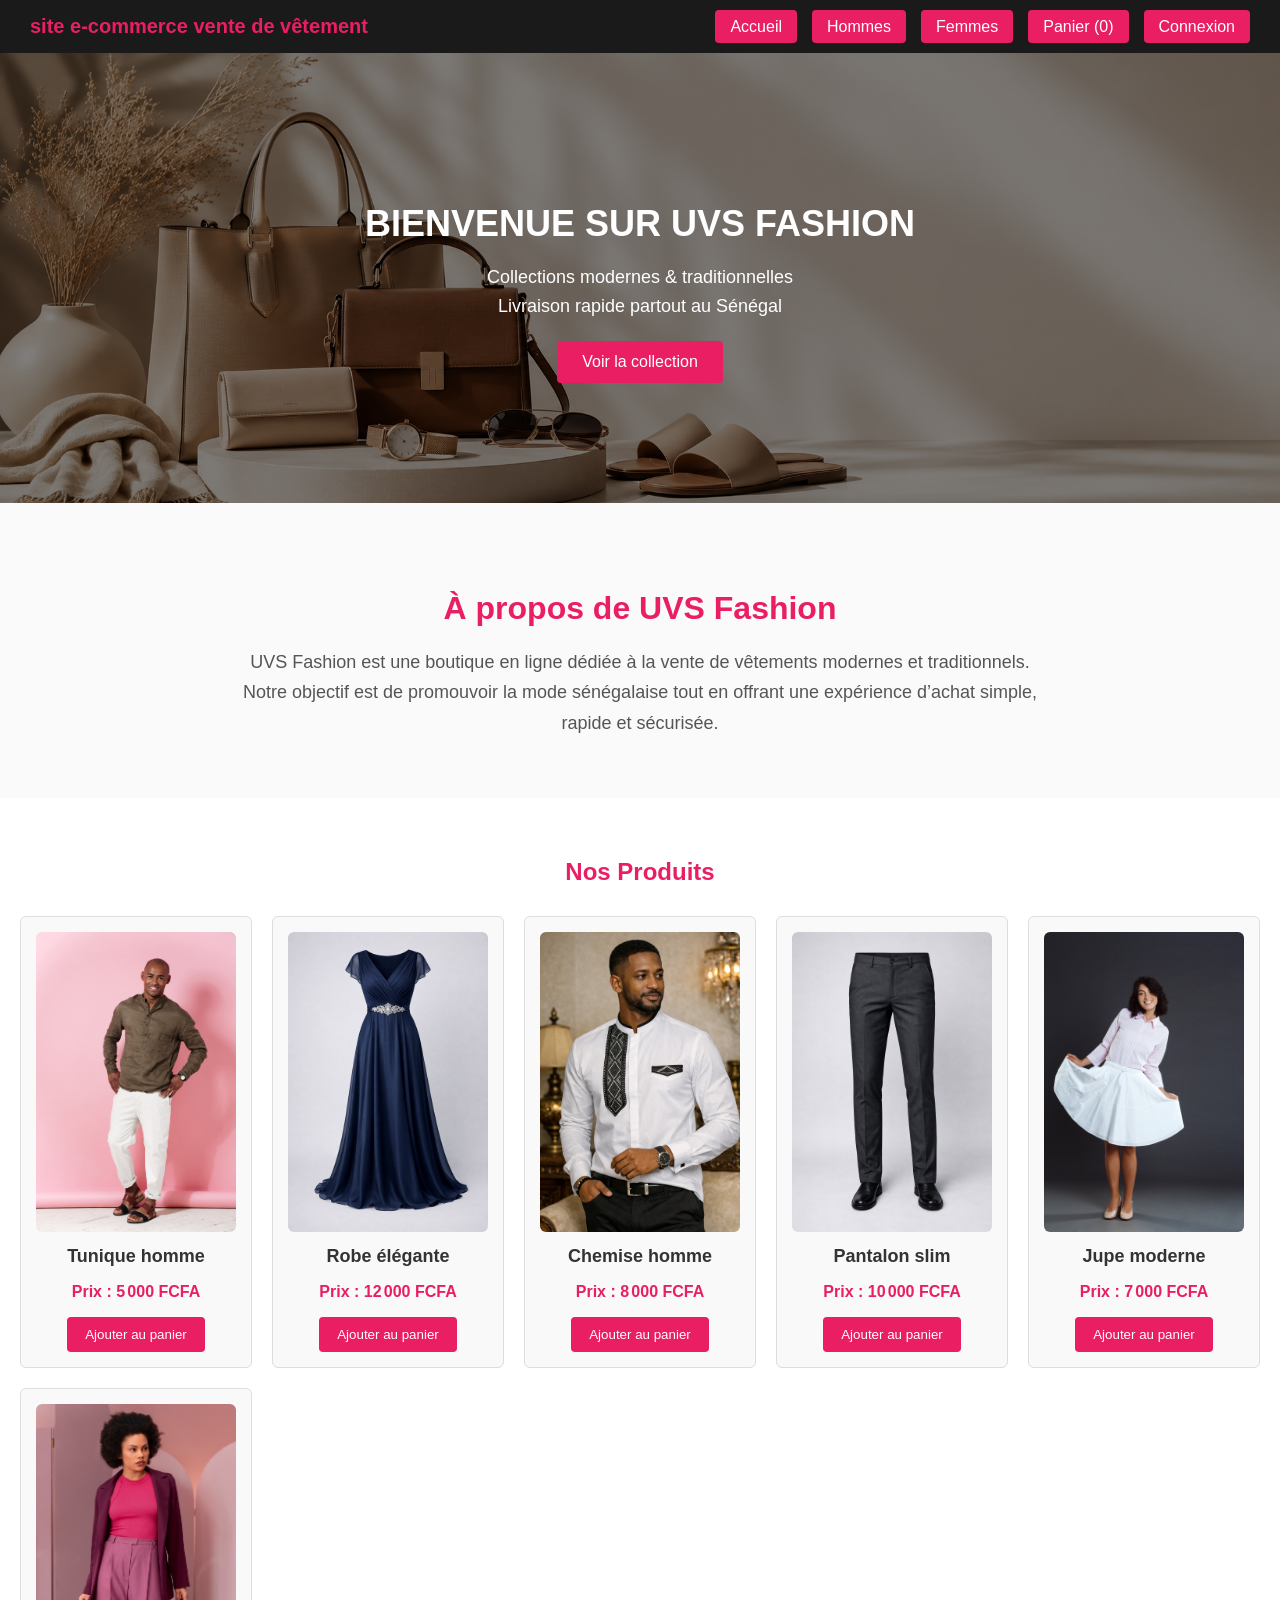
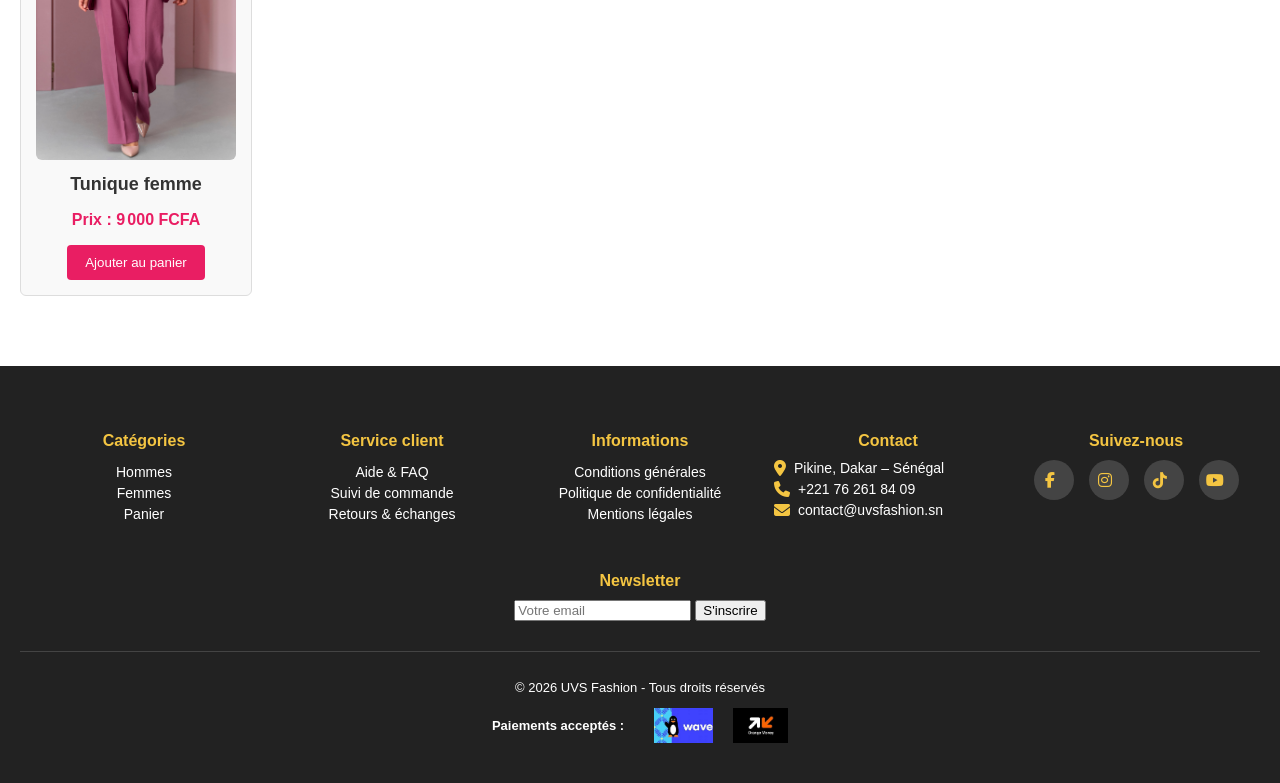
<file: index.html>
<!DOCTYPE html>
<html lang="fr">
<head>
  <meta charset="UTF-8">
  <meta name="viewport" content="width=device-width, initial-scale=1.0">
  <title>UVS Fashion</title>
  <link rel="stylesheet" href="style.css">
  <link rel="stylesheet" href="https://cdnjs.cloudflare.com/ajax/libs/font-awesome/6.5.0/css/all.min.css">

</head>
<body>
  <!-- 🧭 HEADER -->
  <header>
    <h1>site e-commerce vente de vêtement</h1>
    <nav>
      <ul>
        <li><a href="index.html" class="active">Accueil</a></li>
        <li><a href="hommes.html">Hommes</a></li>
        <li><a href="femmes.html">Femmes</a></li>
        <li><a href="panier.html" id="panier-link">Panier (0)</a></li>
        <li><a href="connexion.html">Connexion</a></li>
      </ul>
    </nav>
  </header>

  <!-- 🎯 BANNIÈRE -->
  <section class="banner">
    <div class="banner-content">
      <h2>Bienvenue sur UVS Fashion</h2>
      <p>Collections modernes & traditionnelles<br>
      Livraison rapide partout au Sénégal</p>
      <a href="femmes.html"><button>Voir la collection</button></a>
    </div>
  </section>

  <!-- 👗 SECTION PRÉSENTATION -->
  <section class="about">
    <h2>À propos de UVS Fashion</h2>
    <p>
      UVS Fashion est une boutique en ligne dédiée à la vente de vêtements modernes et traditionnels.  
      Notre objectif est de promouvoir la mode sénégalaise tout en offrant une expérience d’achat simple, rapide et sécurisée.
    </p>
  </section>

  <!-- 🛍️ SECTION PRODUITS -->
  <section class="products">
    <h2>Nos Produits</h2>
    <div class="product-grid">
      <div class="product">
        <img src="assets/images/photo5.jpg" alt="Tunique homme">
        <h3>Tunique homme</h3>
        <p>Prix : 5 000 FCFA</p>
        <button>Ajouter au panier</button>
      </div>
      <div class="product">
        <img src="assets/images/photo3.png" alt="Robe élégante">
        <h3>Robe élégante</h3>
        <p>Prix : 12 000 FCFA</p>
        <button>Ajouter au panier</button>
      </div>
      <div class="product">
        <img src="assets/images/photo1.png" alt="Chemise homme">
        <h3>Chemise homme</h3>
        <p>Prix : 8 000 FCFA</p>
        <button>Ajouter au panier</button>
      </div>
      <div class="product">
        <img src="assets/images/pantalon.png" alt="Pantalon slim">
        <h3>Pantalon slim</h3>
        <p>Prix : 10 000 FCFA</p>
        <button>Ajouter au panier</button>
      </div>
      <div class="product">
        <img src="assets/images/photo2.jpg" alt="Jupe moderne">
        <h3>Jupe moderne</h3>
        <p>Prix : 7 000 FCFA</p>
        <button>Ajouter au panier</button>
      </div>
      <div class="product">
        <img src="assets/images/photo4.jpg" alt="Tunique femme">
        <h3>Tunique femme</h3>
        <p>Prix : 9 000 FCFA</p>
        <button>Ajouter au panier</button>
      </div>
    </div>
    </div>
  </section>

  <footer>
  <div class="footer-container">
    <!-- Catégories -->
    <div class="footer-section">
      <h3>Catégories</h3>
      <ul>
        <li><a href="hommes.html">Hommes</a></li>
        <li><a href="femmes.html">Femmes</a></li>
        <li><a href="panier.html">Panier</a></li>
      </ul>
    </div>

    <!-- Service client -->
    <div class="footer-section">
      <h3>Service client</h3>
      <ul>
        <li><a href="#">Aide & FAQ</a></li>
        <li><a href="#">Suivi de commande</a></li>
        <li><a href="#">Retours & échanges</a></li>
      </ul>
    </div>

    <!-- Informations -->
    <div class="footer-section">
      <h3>Informations</h3>
      <ul>
        <li><a href="#">Conditions générales</a></li>
        <li><a href="#">Politique de confidentialité</a></li>
        <li><a href="#">Mentions légales</a></li>
      </ul>
    </div>

    <!-- Contact -->
    <div class="footer-section">
  <h3>Contact</h3>
  <p><i class="fas fa-map-marker-alt"></i> Pikine, Dakar – Sénégal</p>
  <p><i class="fas fa-phone"></i> +221 76 261 84 09</p>
  <p><i class="fas fa-envelope"></i> contact@uvsfashion.sn</p>
</div>


    <!-- Réseaux sociaux -->
<div class="footer-section">
  <h3>Suivez-nous</h3>
  <div class="social-icons">
    <a href="https://www.facebook.com" target="_blank"><i class="fab fa-facebook-f"></i></a>
    <a href="https://www.instagram.com" target="_blank"><i class="fab fa-instagram"></i></a>
    <a href="https://www.tiktok.com" target="_blank"><i class="fab fa-tiktok"></i></a>
    <a href="https://www.youtube.com" target="_blank"><i class="fab fa-youtube"></i></a>
  </div>
</div>


    <!-- Newsletter -->
    <div class="footer-section">
      <h3>Newsletter</h3>
      <form>
        <input type="email" placeholder="Votre email" required>
        <button type="submit">S'inscrire</button>
      </form>
    </div>
  </div>
  <div class="footer-bottom">
  <p>&copy; 2026 UVS Fashion - Tous droits réservés</p>
  <div class="payment-methods">
    <span>Paiements acceptés :</span>
    <img src="assets/images/wave.jpeg" alt="Wave">
    <img src="assets/images/orange.jpeg" alt="Orange Money">
  </div>
</div>

</footer>


  <!-- ✅ Script relié -->
  <script src="script.js"></script>
</body>
</html>
</file>
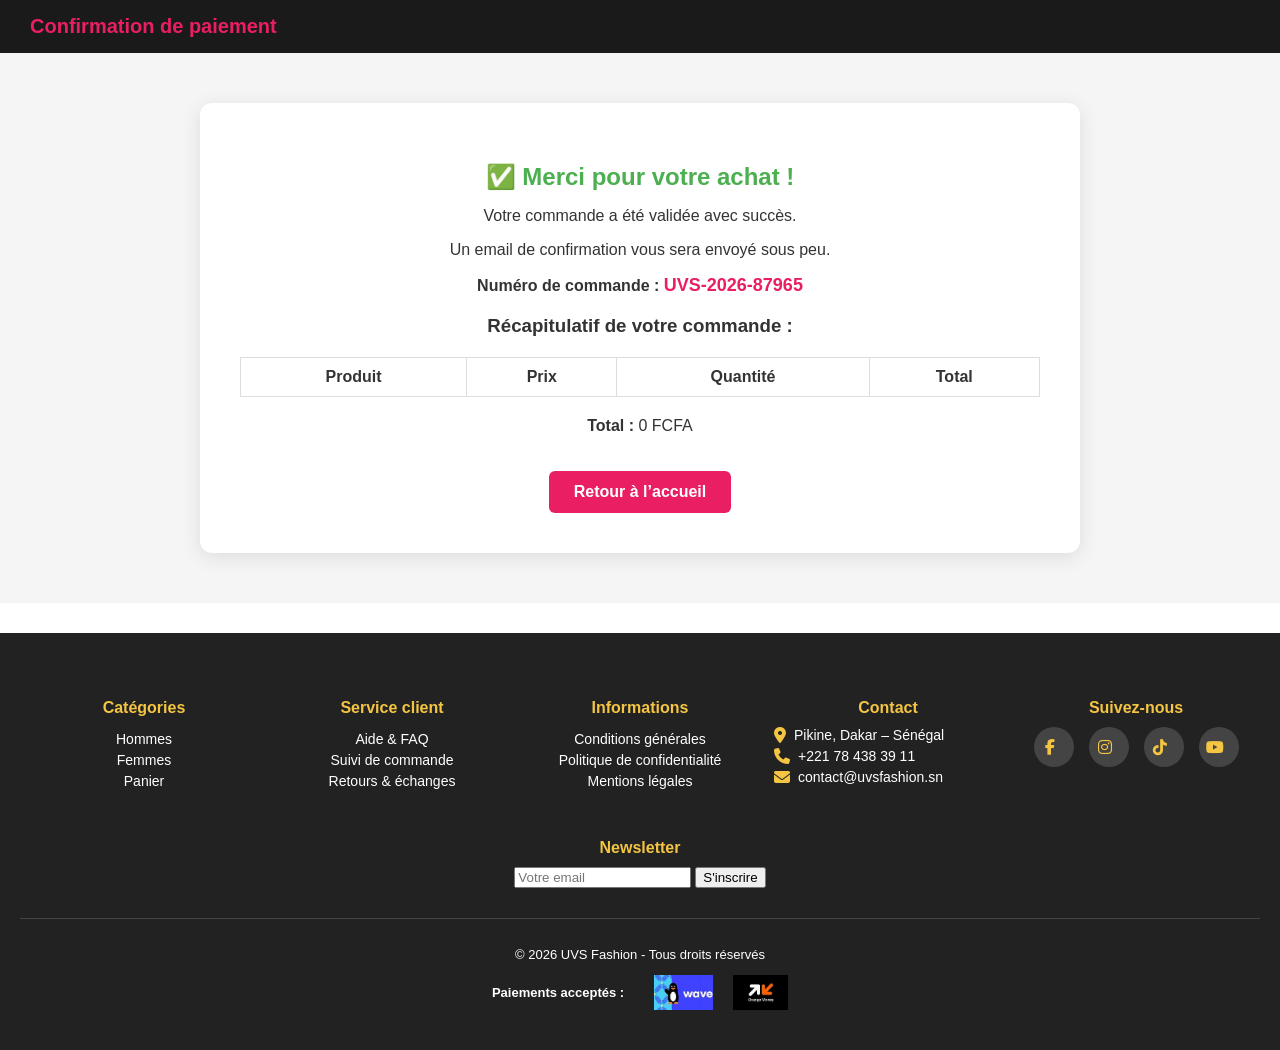
<file: confirmation.html>
<!DOCTYPE html>
<html lang="fr">
<head>
  <meta charset="UTF-8">
  <meta name="viewport" content="width=device-width, initial-scale=1.0">
  <title>Confirmation - UVS Fashion</title>
  <link rel="stylesheet" href="style.css">
  <link rel="stylesheet" href="https://cdnjs.cloudflare.com/ajax/libs/font-awesome/6.5.0/css/all.min.css">
  <script>
    // Générer un numéro de commande unique
    function generateOrderNumber() {
      const now = new Date();
      const year = now.getFullYear();
      const random = Math.floor(Math.random() * 90000) + 10000; // 5 chiffres aléatoires
      return `UVS-${year}-${random}`;
    }

    // Charger le panier depuis localStorage et afficher le récapitulatif
    document.addEventListener("DOMContentLoaded", () => {
      let cart = JSON.parse(localStorage.getItem("cart")) || [];
      let recapContainer = document.getElementById("recap-items");
      let recapTotal = document.getElementById("recap-total");
      let orderNumberElement = document.getElementById("order-number");

      // Générer et afficher le numéro de commande
      const orderNumber = generateOrderNumber();
      orderNumberElement.textContent = orderNumber;

      recapContainer.innerHTML = "";
      let total = 0;

      cart.forEach(item => {
        let itemTotal = item.price * item.quantity;
        total += itemTotal;

        recapContainer.innerHTML += `
          <tr>
            <td><img src="${item.image}" alt="${item.name}" style="width:60px;height:auto;border-radius:4px;"> ${item.name}</td>
            <td>${item.price} FCFA</td>
            <td>${item.quantity}</td>
            <td>${itemTotal} FCFA</td>
          </tr>
        `;
      });

      recapTotal.textContent = `${total} FCFA`;
      // vider le panier après confirmation
      localStorage.removeItem("cart");
    });
  </script>
</head>
<body>
  <!-- 🧭 HEADER -->
  <header>
    <h1>Confirmation de paiement</h1>
  </header>

  <!-- 🎉 SECTION CONFIRMATION -->
  <section class="confirmation">
    <div class="confirmation-box">
      <h2>✅ Merci pour votre achat !</h2>
      <p>Votre commande a été validée avec succès.</p>
      <p>Un email de confirmation vous sera envoyé sous peu.</p>

      <!-- Numéro de commande -->
      <p><strong>Numéro de commande :</strong> <span id="order-number"></span></p>

      <!-- Récapitulatif -->
      <h3>Récapitulatif de votre commande :</h3>
      <table>
        <thead>
          <tr>
            <th>Produit</th>
            <th>Prix</th>
            <th>Quantité</th>
            <th>Total</th>
          </tr>
        </thead>
        <tbody id="recap-items"></tbody>
      </table>
      <p><strong>Total : </strong><span id="recap-total"></span></p>

      <a href="index.html" class="btn-home">Retour à l’accueil</a>
    </div>
  </section>

  <!-- 🧾 FOOTER -->
  <footer>
  <div class="footer-container">
    <!-- Catégories -->
    <div class="footer-section">
      <h3>Catégories</h3>
      <ul>
        <li><a href="hommes.html">Hommes</a></li>
        <li><a href="femmes.html">Femmes</a></li>
        <li><a href="panier.html">Panier</a></li>
      </ul>
    </div>

    <!-- Service client -->
    <div class="footer-section">
      <h3>Service client</h3>
      <ul>
        <li><a href="#">Aide & FAQ</a></li>
        <li><a href="#">Suivi de commande</a></li>
        <li><a href="#">Retours & échanges</a></li>
      </ul>
    </div>

    <!-- Informations -->
    <div class="footer-section">
      <h3>Informations</h3>
      <ul>
        <li><a href="#">Conditions générales</a></li>
        <li><a href="#">Politique de confidentialité</a></li>
        <li><a href="#">Mentions légales</a></li>
      </ul>
    </div>

    <!-- Contact -->
    <div class="footer-section">
  <h3>Contact</h3>
  <p><i class="fas fa-map-marker-alt"></i> Pikine, Dakar – Sénégal</p>
  <p><i class="fas fa-phone"></i> +221 78 438 39 11</p>
  <p><i class="fas fa-envelope"></i> contact@uvsfashion.sn</p>
</div>


    <!-- Réseaux sociaux -->
<div class="footer-section">
  <h3>Suivez-nous</h3>
  <div class="social-icons">
    <a href="https://www.facebook.com" target="_blank"><i class="fab fa-facebook-f"></i></a>
    <a href="https://www.instagram.com" target="_blank"><i class="fab fa-instagram"></i></a>
    <a href="https://www.tiktok.com" target="_blank"><i class="fab fa-tiktok"></i></a>
    <a href="https://www.youtube.com" target="_blank"><i class="fab fa-youtube"></i></a>
  </div>
</div>


    <!-- Newsletter -->
    <div class="footer-section">
      <h3>Newsletter</h3>
      <form>
        <input type="email" placeholder="Votre email" required>
        <button type="submit">S'inscrire</button>
      </form>
    </div>
  </div>
  <div class="footer-bottom">
  <p>&copy; 2026 UVS Fashion - Tous droits réservés</p>
  <div class="payment-methods">
    <span>Paiements acceptés :</span>
    <img src="assets/images/wave.jpeg" alt="Wave">
    <img src="assets/images/orange.jpeg" alt="Orange Money">
  </div>
</div>

</footer>
</body>
</html>
</file>
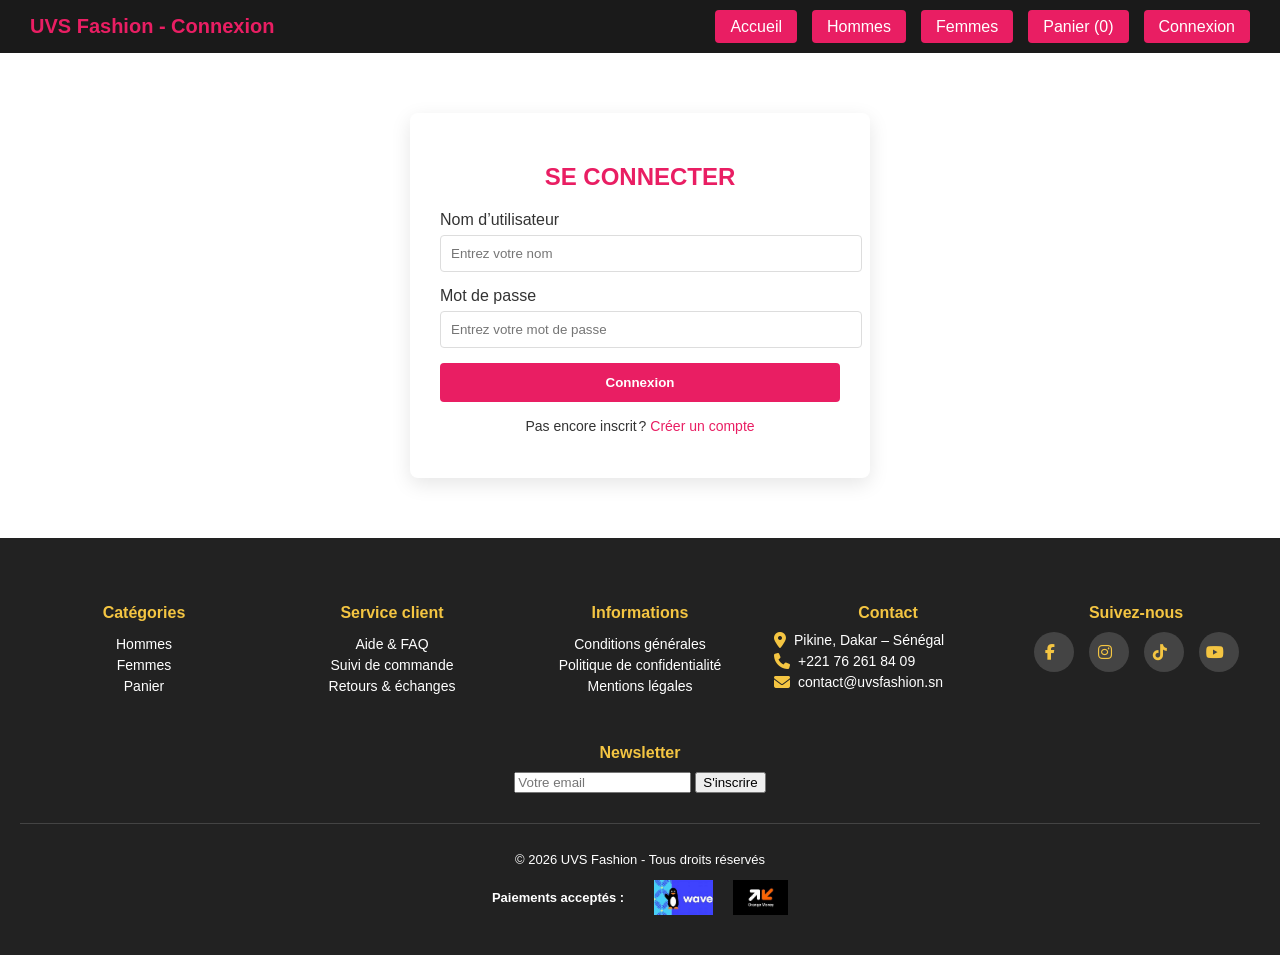
<file: connexion.html>
<!DOCTYPE html>
<html lang="fr">
<head>
  <meta charset="UTF-8">
  <meta name="viewport" content="width=device-width, initial-scale=1.0">
  <title>UVS Fashion - Connexion</title>
 <link rel="stylesheet" href="style.css"> <!-- chemin relatif si dans /page -->
<link rel="stylesheet" href="https://cdnjs.cloudflare.com/ajax/libs/font-awesome/6.5.0/css/all.min.css">
</head>
<body>
  <!-- 🧭 HEADER -->
  <header>
    <h1>UVS Fashion - Connexion</h1>
    <nav>
      <ul>
        <li><a href="index.html">Accueil</a></li>
        <li><a href="hommes.html">Hommes</a></li>
        <li><a href="femmes.html">Femmes</a></li>
        <li><a href="panier.html" id="panier-link">Panier (0)</a></li>
        <li><a href="connexion.html" class="active">Connexion</a></li>
      </ul>
    </nav>
  </header>

  <!-- 🔑 FORMULAIRE DE CONNEXION -->
  <section class="login">
    <h2>Se connecter</h2>
    <form id="login-form">
      <div class="form-group">
        <label for="username">Nom d’utilisateur</label>
        <input type="text" id="username" placeholder="Entrez votre nom" required>
      </div>
      <div class="form-group">
        <label for="password">Mot de passe</label>
        <input type="password" id="password" placeholder="Entrez votre mot de passe" required>
      </div>
      <button type="submit" class="login-btn">Connexion</button>
      <p id="error-message" style="color:red; margin-top:10px;"></p>
    </form>
    <p class="register-link">Pas encore inscrit ? <a href="register.html">Créer un compte</a></p>
  </section>

  <footer>
  <div class="footer-container">
    <!-- Catégories -->
    <div class="footer-section">
      <h3>Catégories</h3>
      <ul>
        <li><a href="hommes.html">Hommes</a></li>
        <li><a href="femmes.html">Femmes</a></li>
        <li><a href="panier.html">Panier</a></li>
      </ul>
    </div>

    <!-- Service client -->
    <div class="footer-section">
      <h3>Service client</h3>
      <ul>
        <li><a href="#">Aide & FAQ</a></li>
        <li><a href="#">Suivi de commande</a></li>
        <li><a href="#">Retours & échanges</a></li>
      </ul>
    </div>

    <!-- Informations -->
    <div class="footer-section">
      <h3>Informations</h3>
      <ul>
        <li><a href="#">Conditions générales</a></li>
        <li><a href="#">Politique de confidentialité</a></li>
        <li><a href="#">Mentions légales</a></li>
      </ul>
    </div>

    <!-- Contact -->
    <div class="footer-section">
  <h3>Contact</h3>
  <p><i class="fas fa-map-marker-alt"></i> Pikine, Dakar – Sénégal</p>
  <p><i class="fas fa-phone"></i> +221 76 261 84 09</p>
  <p><i class="fas fa-envelope"></i> contact@uvsfashion.sn</p>
</div>


    <!-- Réseaux sociaux -->
<div class="footer-section">
  <h3>Suivez-nous</h3>
  <div class="social-icons">
    <a href="https://www.facebook.com" target="_blank"><i class="fab fa-facebook-f"></i></a>
    <a href="https://www.instagram.com" target="_blank"><i class="fab fa-instagram"></i></a>
    <a href="https://www.tiktok.com" target="_blank"><i class="fab fa-tiktok"></i></a>
    <a href="https://www.youtube.com" target="_blank"><i class="fab fa-youtube"></i></a>
  </div>
</div>


    <!-- Newsletter -->
    <div class="footer-section">
      <h3>Newsletter</h3>
      <form>
        <input type="email" placeholder="Votre email" required>
        <button type="submit">S'inscrire</button>
      </form>
    </div>
  </div>
  <div class="footer-bottom">
  <p>&copy; 2026 UVS Fashion - Tous droits réservés</p>
  <div class="payment-methods">
    <span>Paiements acceptés :</span>
    <img src="assets/images/wave.jpeg" alt="Wave">
    <img src="assets/images/orange.jpeg" alt="Orange Money">
  </div>
</div>

</footer>
  <script>
document.addEventListener("DOMContentLoaded", () => {
  const loginForm = document.getElementById("login-form");
  const errorMessage = document.getElementById("error-message");

  if (loginForm) {
    loginForm.addEventListener("submit", (e) => {
      e.preventDefault(); // empêcher le rechargement

      const username = document.getElementById("username").value.trim();
      const password = document.getElementById("password").value.trim();

      if (username === "admin" && password === "1234") {
        // ✅ Redirection vers la page privée
        window.location.href = "home.html";
      } else {
        errorMessage.textContent = "Identifiants incorrects. Veuillez réessayer.";
      }
    });
  }
});
</script>

</body>
</html>
</file>
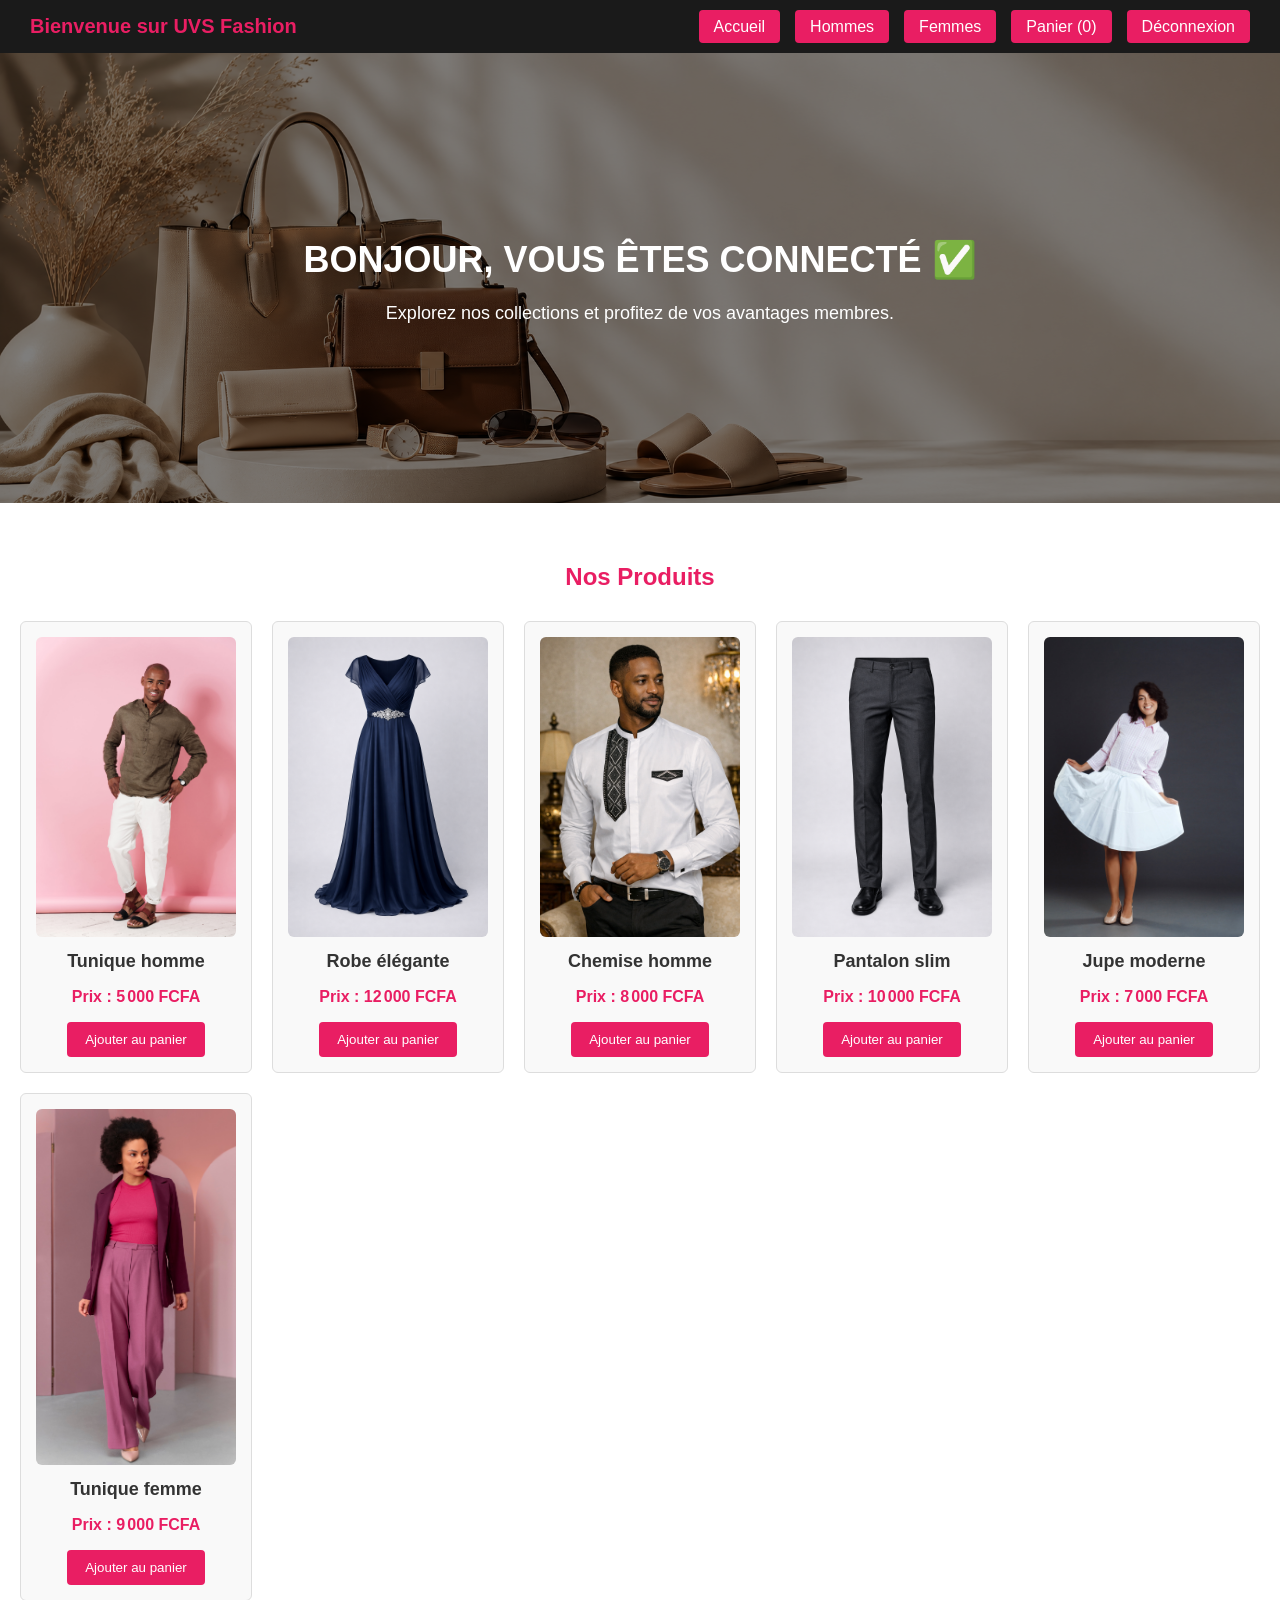
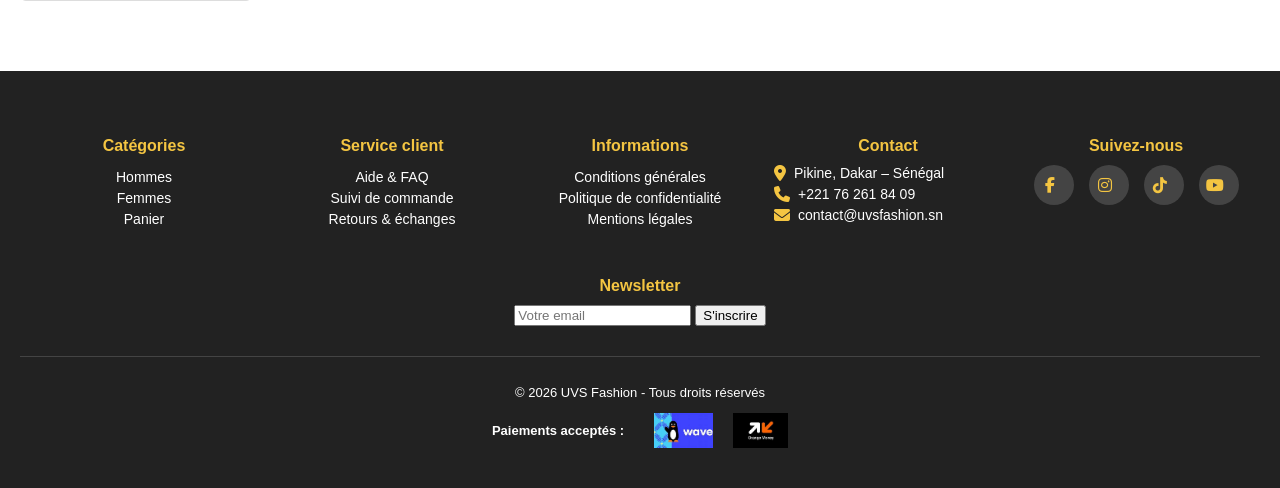
<file: home.html>
<!DOCTYPE html>
<html lang="fr">
<head>
  <meta charset="UTF-8">
  <meta name="viewport" content="width=device-width, initial-scale=1.0">
  <title>UVS Fashion - Accueil</title>
  <link rel="stylesheet" href="style.css">
  <link rel="stylesheet" href="https://cdnjs.cloudflare.com/ajax/libs/font-awesome/6.5.0/css/all.min.css">
</head>
<body>
  <!-- 🧭 HEADER -->
  <header>
    <h1>Bienvenue sur UVS Fashion</h1>
    <nav>
      <ul>
        <li><a href="home.html" class="active">Accueil</a></li>
        <li><a href="hommes.html">Hommes</a></li>
        <li><a href="femmes.html">Femmes</a></li>
        <li><a href="panier.html" id="panier-link">Panier (0)</a></li>
        <li><a href="connexion.html">Déconnexion</a></li>
      </ul>
    </nav>
  </header>

  <!-- 🎉 SECTION BIENVENUE -->
  <section class="banner">
    <div class="banner-content">
      <h2>Bonjour, vous êtes connecté ✅</h2>
      <p>Explorez nos collections et profitez de vos avantages membres.</p>
    </div>
  </section>

  <!-- 🛍️ PRODUITS VEDETTES -->
  <section class="products">
    <h2>Nos Produits</h2>
    <div class="product-grid">
      <div class="product">
        <img src="assets/images/photo5.jpg" alt="Tunique homme">
        <h3>Tunique homme</h3>
        <p>Prix : 5 000 FCFA</p>
        <button>Ajouter au panier</button>
      </div>
      <div class="product">
        <img src="assets/images/photo3.png" alt="Robe élégante">
        <h3>Robe élégante</h3>
        <p>Prix : 12 000 FCFA</p>
        <button>Ajouter au panier</button>
      </div>
      <div class="product">
        <img src="assets/images/photo1.png" alt="Chemise homme">
        <h3>Chemise homme</h3>
        <p>Prix : 8 000 FCFA</p>
        <button>Ajouter au panier</button>
      </div>
      <div class="product">
        <img src="assets/images/pantalon.png" alt="Pantalon slim">
        <h3>Pantalon slim</h3>
        <p>Prix : 10 000 FCFA</p>
        <button>Ajouter au panier</button>
      </div>
      <div class="product">
        <img src="assets/images/photo2.jpg" alt="Jupe moderne">
        <h3>Jupe moderne</h3>
        <p>Prix : 7 000 FCFA</p>
        <button>Ajouter au panier</button>
      </div>
      <div class="product">
        <img src="assets/images/photo4.jpg" alt="Tunique femme">
        <h3>Tunique femme</h3>
        <p>Prix : 9 000 FCFA</p>
        <button>Ajouter au panier</button>
      </div>
    </div>
    </div>
  </section>

  <footer>
  <div class="footer-container">
    <!-- Catégories -->
    <div class="footer-section">
      <h3>Catégories</h3>
      <ul>
        <li><a href="hommes.html">Hommes</a></li>
        <li><a href="femmes.html">Femmes</a></li>
        <li><a href="panier.html">Panier</a></li>
      </ul>
    </div>

    <!-- Service client -->
    <div class="footer-section">
      <h3>Service client</h3>
      <ul>
        <li><a href="#">Aide & FAQ</a></li>
        <li><a href="#">Suivi de commande</a></li>
        <li><a href="#">Retours & échanges</a></li>
      </ul>
    </div>

    <!-- Informations -->
    <div class="footer-section">
      <h3>Informations</h3>
      <ul>
        <li><a href="#">Conditions générales</a></li>
        <li><a href="#">Politique de confidentialité</a></li>
        <li><a href="#">Mentions légales</a></li>
      </ul>
    </div>

    <!-- Contact -->
    <div class="footer-section">
  <h3>Contact</h3>
  <p><i class="fas fa-map-marker-alt"></i> Pikine, Dakar – Sénégal</p>
  <p><i class="fas fa-phone"></i> +221 76 261 84 09</p>
  <p><i class="fas fa-envelope"></i> contact@uvsfashion.sn</p>
</div>


   <!-- Réseaux sociaux -->
<div class="footer-section">
  <h3>Suivez-nous</h3>
  <div class="social-icons">
    <a href="https://www.facebook.com" target="_blank"><i class="fab fa-facebook-f"></i></a>
    <a href="https://www.instagram.com" target="_blank"><i class="fab fa-instagram"></i></a>
    <a href="https://www.tiktok.com" target="_blank"><i class="fab fa-tiktok"></i></a>
    <a href="https://www.youtube.com" target="_blank"><i class="fab fa-youtube"></i></a>
  </div>
</div>


    <!-- Newsletter -->
    <div class="footer-section">
      <h3>Newsletter</h3>
      <form>
        <input type="email" placeholder="Votre email" required>
        <button type="submit">S'inscrire</button>
      </form>
    </div>
  </div>

  <div class="footer-bottom">
  <p>&copy; 2026 UVS Fashion - Tous droits réservés</p>
  <div class="payment-methods">
    <span>Paiements acceptés :</span>
    <img src="assets/images/wave.jpeg" alt="Wave">
    <img src="assets/images/orange.jpeg" alt="Orange Money">
  </div>
</div>

</footer>
  <script src="script.js"></script>
</body>
</html>
</file>
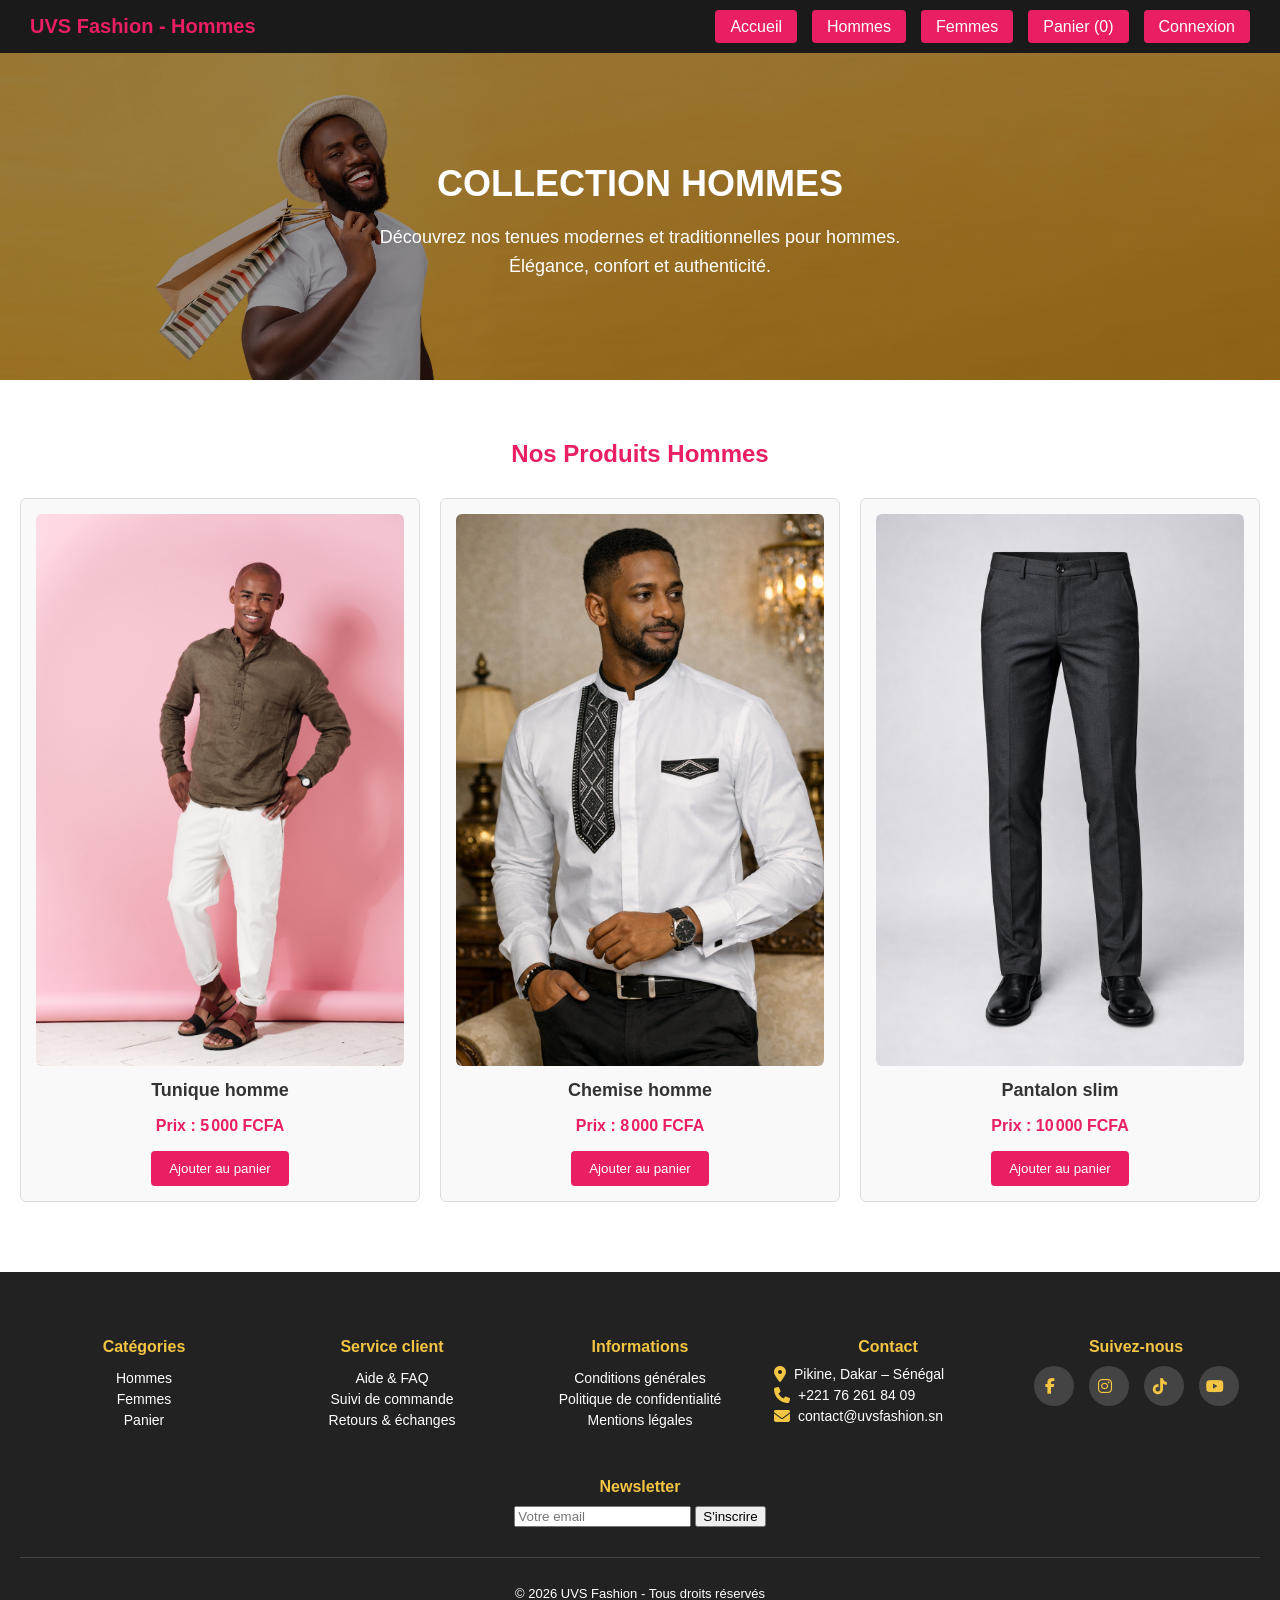
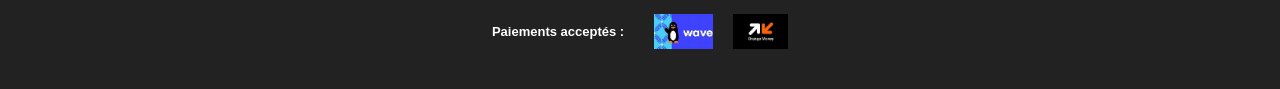
<file: hommes.html>
<!DOCTYPE html>
<html lang="fr">
<head>
  <meta charset="UTF-8">
  <meta name="viewport" content="width=device-width, initial-scale=1.0">
  <title>UVS Fashion - Hommes</title>
  <link rel="stylesheet" href="style.css">
<link rel="stylesheet" href="https://cdnjs.cloudflare.com/ajax/libs/font-awesome/6.5.0/css/all.min.css">
</head>
<body>
  <!-- 🧭 HEADER -->
  <header>
    <h1>UVS Fashion - Hommes</h1>
    <nav>
      <ul>
        <li><a href="index.html">Accueil</a></li>
        <li><a href="hommes.html" class="active">Hommes</a></li>
        <li><a href="femmes.html">Femmes</a></li>
        <li><a href="panier.html" id="panier-link">Panier (0)</a></li>
        <li><a href="connexion.html">Connexion</a></li>
      </ul>
    </nav>
  </header>

  <!-- 🎯 BANNIÈRE HOMMES -->
<section class="banner1">
  <div class="banner-content">
    <h2>Collection Hommes</h2>
    <p>Découvrez nos tenues modernes et traditionnelles pour hommes.<br>
    Élégance, confort et authenticité.</p>
  </div>
</section>


  <!-- 👔 SECTION PRODUITS HOMMES -->
  <section class="products">
    <h2>Nos Produits Hommes</h2>
    <div class="product-grid">
      <div class="product">
        <img src="assets/images/photo5.jpg" alt="Tunique homme">
        <h3>Tunique homme</h3>
        <p>Prix : 5 000 FCFA</p>
        <button>Ajouter au panier</button>
      </div>
      <div class="product">
        <img src="assets/images/photo1.png" alt="Chemise homme">
        <h3>Chemise homme</h3>
        <p>Prix : 8 000 FCFA</p>
        <button>Ajouter au panier</button>
      </div>
      <div class="product">
        <img src="assets/images/pantalon.png" alt="Pantalon slim">
        <h3>Pantalon slim</h3>
        <p>Prix : 10 000 FCFA</p>
        <button>Ajouter au panier</button>
      </div>
    </div>
  </section>

  <footer>
  <div class="footer-container">
    <!-- Catégories -->
    <div class="footer-section">
      <h3>Catégories</h3>
      <ul>
        <li><a href="hommes.html">Hommes</a></li>
        <li><a href="femmes.html">Femmes</a></li>
        <li><a href="panier.html">Panier</a></li>
      </ul>
    </div>

    <!-- Service client -->
    <div class="footer-section">
      <h3>Service client</h3>
      <ul>
        <li><a href="#">Aide & FAQ</a></li>
        <li><a href="#">Suivi de commande</a></li>
        <li><a href="#">Retours & échanges</a></li>
      </ul>
    </div>

    <!-- Informations -->
    <div class="footer-section">
      <h3>Informations</h3>
      <ul>
        <li><a href="#">Conditions générales</a></li>
        <li><a href="#">Politique de confidentialité</a></li>
        <li><a href="#">Mentions légales</a></li>
      </ul>
    </div>

    <!-- Contact -->
    <div class="footer-section">
  <h3>Contact</h3>
  <p><i class="fas fa-map-marker-alt"></i> Pikine, Dakar – Sénégal</p>
  <p><i class="fas fa-phone"></i> +221 76 261 84 09</p>
  <p><i class="fas fa-envelope"></i> contact@uvsfashion.sn</p>
</div>


    <!-- Réseaux sociaux -->
<div class="footer-section">
  <h3>Suivez-nous</h3>
  <div class="social-icons">
    <a href="https://www.facebook.com" target="_blank"><i class="fab fa-facebook-f"></i></a>
    <a href="https://www.instagram.com" target="_blank"><i class="fab fa-instagram"></i></a>
    <a href="https://www.tiktok.com" target="_blank"><i class="fab fa-tiktok"></i></a>
    <a href="https://www.youtube.com" target="_blank"><i class="fab fa-youtube"></i></a>
  </div>
</div>


    <!-- Newsletter -->
    <div class="footer-section">
      <h3>Newsletter</h3>
      <form>
        <input type="email" placeholder="Votre email" required>
        <button type="submit">S'inscrire</button>
      </form>
    </div>
  </div>
  <div class="footer-bottom">
  <p>&copy; 2026 UVS Fashion - Tous droits réservés</p>
  <div class="payment-methods">
    <span>Paiements acceptés :</span>
    <img src="assets/images/wave.jpeg" alt="Wave">
    <img src="assets/images/orange.jpeg" alt="Orange Money">
  </div>
</div>

</footer>


  <!-- ✅ Script relié -->
  <script src="script.js"></script>
</body>
</html>
</file>
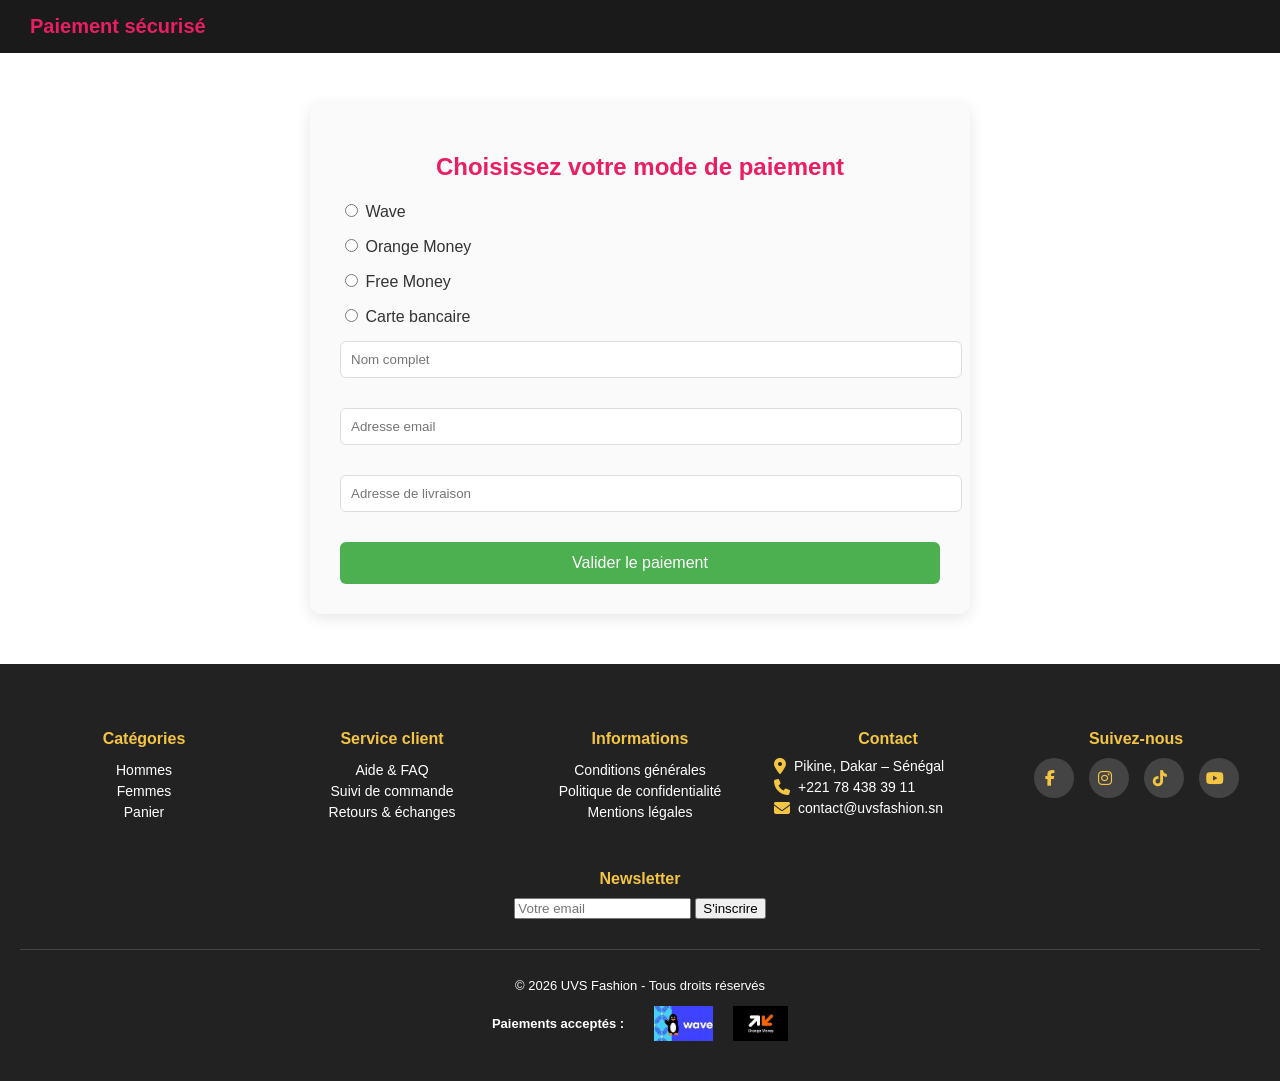
<file: paiement.html>
<!DOCTYPE html>
<html lang="fr">
<head>
  <meta charset="UTF-8">
  <meta name="viewport" content="width=device-width, initial-scale=1.0">
  <title>Paiement - UVS Fashion</title>
  <link rel="stylesheet" href="style.css">
  <link rel="stylesheet" href="https://cdnjs.cloudflare.com/ajax/libs/font-awesome/6.5.0/css/all.min.css">
</head>
<body>
  <!-- 🧭 HEADER -->
  <header>
    <h1>Paiement sécurisé</h1>
  </header>

  <!-- 💳 SECTION PAIEMENT -->
  <section class="payment">
    <h2>Choisissez votre mode de paiement</h2>
    <form class="payment-form" onsubmit="event.preventDefault(); window.location.href='confirmation.html';">
      <label>
        <input type="radio" name="paiement" value="wave" required> Wave
      </label>
      <label>
        <input type="radio" name="paiement" value="orange"> Orange Money
      </label>
      <label>
        <input type="radio" name="paiement" value="free"> Free Money
      </label>
      <label>
        <input type="radio" name="paiement" value="carte"> Carte bancaire
      </label>

      <div class="form-group">
        <input type="text" placeholder="Nom complet" required>
      </div>
      <div class="form-group">
        <input type="email" placeholder="Adresse email" required>
      </div>
      <div class="form-group">
        <input type="text" placeholder="Adresse de livraison" required>
      </div>

      <button type="submit" class="btn-pay">Valider le paiement</button>
    </form>
  </section>

  <footer>
  <div class="footer-container">
    <!-- Catégories -->
    <div class="footer-section">
      <h3>Catégories</h3>
      <ul>
        <li><a href="hommes.html">Hommes</a></li>
        <li><a href="femmes.html">Femmes</a></li>
        <li><a href="panier.html">Panier</a></li>
      </ul>
    </div>

    <!-- Service client -->
    <div class="footer-section">
      <h3>Service client</h3>
      <ul>
        <li><a href="#">Aide & FAQ</a></li>
        <li><a href="#">Suivi de commande</a></li>
        <li><a href="#">Retours & échanges</a></li>
      </ul>
    </div>

    <!-- Informations -->
    <div class="footer-section">
      <h3>Informations</h3>
      <ul>
        <li><a href="#">Conditions générales</a></li>
        <li><a href="#">Politique de confidentialité</a></li>
        <li><a href="#">Mentions légales</a></li>
      </ul>
    </div>

    <!-- Contact -->
    <div class="footer-section">
  <h3>Contact</h3>
  <p><i class="fas fa-map-marker-alt"></i> Pikine, Dakar – Sénégal</p>
  <p><i class="fas fa-phone"></i> +221 78 438 39 11</p>
  <p><i class="fas fa-envelope"></i> contact@uvsfashion.sn</p>
</div>


    <!-- Réseaux sociaux -->
<div class="footer-section">
  <h3>Suivez-nous</h3>
  <div class="social-icons">
    <a href="https://www.facebook.com" target="_blank"><i class="fab fa-facebook-f"></i></a>
    <a href="https://www.instagram.com" target="_blank"><i class="fab fa-instagram"></i></a>
    <a href="https://www.tiktok.com" target="_blank"><i class="fab fa-tiktok"></i></a>
    <a href="https://www.youtube.com" target="_blank"><i class="fab fa-youtube"></i></a>
  </div>
</div>


    <!-- Newsletter -->
    <div class="footer-section">
      <h3>Newsletter</h3>
      <form>
        <input type="email" placeholder="Votre email" required>
        <button type="submit">S'inscrire</button>
      </form>
    </div>
  </div>
  <div class="footer-bottom">
  <p>&copy; 2026 UVS Fashion - Tous droits réservés</p>
  <div class="payment-methods">
    <span>Paiements acceptés :</span>
    <img src="assets/images/wave.jpeg" alt="Wave">
    <img src="assets/images/orange.jpeg" alt="Orange Money">
  </div>
</div>

</footer>
</body>
</html>
</file>
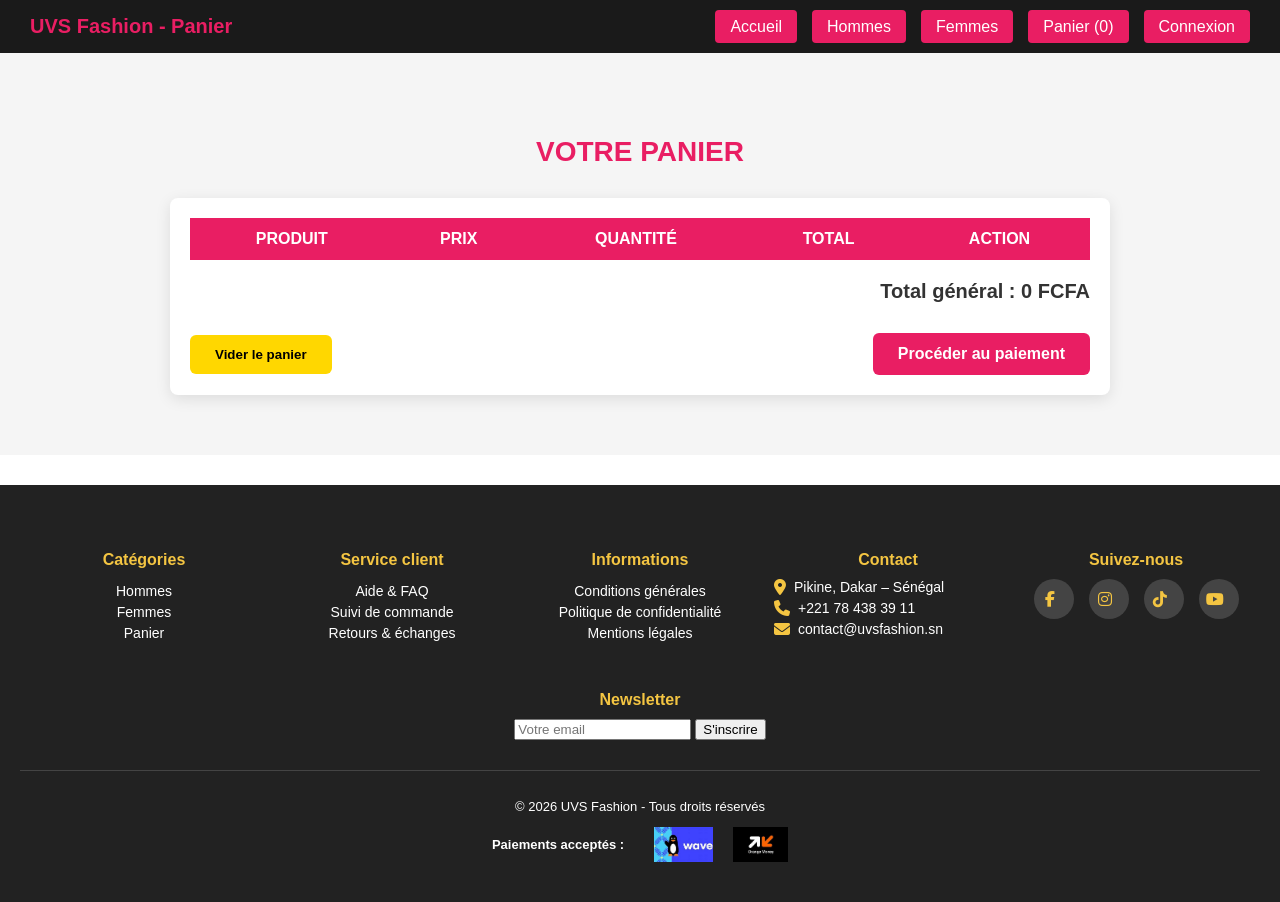
<file: panier.html>
<!DOCTYPE html>
<html lang="fr">
<head>
  <meta charset="UTF-8">
  <meta name="viewport" content="width=device-width, initial-scale=1.0">
  <title>UVS Fashion - Panier</title>
  <link rel="stylesheet" href="style.css"> <!-- si panier.html est dans le dossier page -->
<link rel="stylesheet" href="https://cdnjs.cloudflare.com/ajax/libs/font-awesome/6.5.0/css/all.min.css">
</head>
<body>
  <!-- 🧭 HEADER -->
  <header>
    <h1>UVS Fashion - Panier</h1>
    <nav>
      <ul>
        <li><a href="index.html">Accueil</a></li>
        <li><a href="hommes.html">Hommes</a></li>
        <li><a href="femmes.html">Femmes</a></li>
        <li><a href="panier.html" class="active" id="panier-link">Panier (0)</a></li>
        <li><a href="connexion.html">Connexion</a></li>
      </ul>
    </nav>
  </header>
  
  <!-- 🛒 SECTION PANIER -->
  <section class="cart">
    <h2>Votre Panier</h2>
    <div class="cart-container">
      <table class="cart-table">
        <thead>
          <tr>
            <th>Produit</th>
            <th>Prix</th>
            <th>Quantité</th>
            <th>Total</th>
            <th>Action</th>
          </tr>
        </thead>
        <tbody id="cart-items">
          <!-- Les produits ajoutés apparaîtront ici via script.js -->
        </tbody>
      </table>

    <div class="cart-summary">
  <h3>Total général : <span id="cart-total">0 FCFA</span></h3>
  <div class="checkout-actions">
  <button onclick="clearCart()" class="btn-clear">Vider le panier</button>
  <a href="paiement.html" class="btn-checkout">Procéder au paiement</a>
</div>



  </section>

   <footer>
  <div class="footer-container">
    <!-- Catégories -->
    <div class="footer-section">
      <h3>Catégories</h3>
      <ul>
        <li><a href="hommes.html">Hommes</a></li>
        <li><a href="femmes.html">Femmes</a></li>
        <li><a href="panier.html">Panier</a></li>
      </ul>
    </div>

    <!-- Service client -->
    <div class="footer-section">
      <h3>Service client</h3>
      <ul>
        <li><a href="#">Aide & FAQ</a></li>
        <li><a href="#">Suivi de commande</a></li>
        <li><a href="#">Retours & échanges</a></li>
      </ul>
    </div>

    <!-- Informations -->
    <div class="footer-section">
      <h3>Informations</h3>
      <ul>
        <li><a href="#">Conditions générales</a></li>
        <li><a href="#">Politique de confidentialité</a></li>
        <li><a href="#">Mentions légales</a></li>
      </ul>
    </div>

    <!-- Contact -->
    <div class="footer-section">
  <h3>Contact</h3>
  <p><i class="fas fa-map-marker-alt"></i> Pikine, Dakar – Sénégal</p>
  <p><i class="fas fa-phone"></i> +221 78 438 39 11</p>
  <p><i class="fas fa-envelope"></i> contact@uvsfashion.sn</p>
</div>


    <!-- Réseaux sociaux -->
<div class="footer-section">
  <h3>Suivez-nous</h3>
  <div class="social-icons">
    <a href="https://www.facebook.com" target="_blank"><i class="fab fa-facebook-f"></i></a>
    <a href="https://www.instagram.com" target="_blank"><i class="fab fa-instagram"></i></a>
    <a href="https://www.tiktok.com" target="_blank"><i class="fab fa-tiktok"></i></a>
    <a href="https://www.youtube.com" target="_blank"><i class="fab fa-youtube"></i></a>
  </div>
</div>


    <!-- Newsletter -->
    <div class="footer-section">
      <h3>Newsletter</h3>
      <form>
        <input type="email" placeholder="Votre email" required>
        <button type="submit">S'inscrire</button>
      </form>
    </div>
  </div>
  <div class="footer-bottom">
  <p>&copy; 2026 UVS Fashion - Tous droits réservés</p>
  <div class="payment-methods">
    <span>Paiements acceptés :</span>
    <img src="assets/images/wave.jpeg" alt="Wave">
    <img src="assets/images/orange.jpeg" alt="Orange Money">
  </div>
</div>

</footer>


  <!-- ✅ Script relié -->
  <script src="script.js"></script>
</body>
</html>
</file>
<file: style.css>
/* 🌐 Style global */
body {
  margin: 0;
  font-family: 'Poppins', Arial, sans-serif;
  background-color: #fff;
  color: #333;
}

/* 🧭 HEADER */
header {
  background-color: #1a1a1a; /* noir */
  color: #fff;
  padding: 15px 30px;
  display: flex;
  justify-content: space-between;
  align-items: center;
}

header h1 {
  font-size: 20px;
  color: #e91e63; /* rose vif */
  margin: 0;
}

nav ul {
  list-style: none;
  margin: 0;
  padding: 0;
  display: flex;
}

nav ul li {
  margin-left: 15px;
}

nav ul li a {
  text-decoration: none;
  background-color: #e91e63;
  color: #fff;
  padding: 8px 15px;
  border-radius: 4px;
  font-weight: 500;
  transition: background 0.3s;
}

nav ul li a:hover {
  background-color: #c2185b;
}

/* 🎯 BANNIÈRE */
.banner {
  background: url("assets/images/banner.png") no-repeat center center/cover;
  height: 450px;
  display: flex;
  justify-content: center;
  align-items: center;
  text-align: center;
  position: relative;
}

.banner::before {
  content: "";
  position: absolute;
  top: 0;
  left: 0;
  width: 100%;
  height: 100%;
  background-color: rgba(0, 0, 0, 0.5); /* effet sombre */
}

.banner-content {
  position: relative;
  color: #fff;
  z-index: 2;
}

.banner-content h2 {
  font-size: 36px;
  margin-bottom: 10px;
}

.banner-content p {
  font-size: 18px;
  margin-bottom: 20px;
}

.banner-content button {
  background-color: #e91e63;
  color: #fff;
  border: none;
  padding: 12px 25px;
  font-size: 16px;
  border-radius: 4px;
  cursor: pointer;
  transition: background 0.3s;
}

.banner-content button:hover {
  background-color: #c2185b;
}

/* 👗 SECTION À PROPOS */
.about {
  padding: 40px 20px;
  text-align: center;
}

.about h2 {
  color: #e91e63;
  margin-bottom: 15px;
}

/* 🛍️ PRODUITS */
.products {
  padding: 40px 20px;
  text-align: center;
}

.products h2 {
  color: #e91e63;
  margin-bottom: 30px;
}

.product-grid {
  display: grid;
  grid-template-columns: repeat(auto-fit, minmax(220px, 1fr));
  gap: 20px;
}

.product {
  background-color: #f9f9f9;
  border: 1px solid #ddd;
  border-radius: 6px;
  padding: 15px;
  transition: transform 0.3s;
}

.product:hover {
  transform: translateY(-5px);
}

.product img {
  width: 100%;
  height: auto;
  border-radius: 6px;
}

.product h3 {
  margin: 10px 0;
}

.product button {
  background-color: #e91e63;
  color: #fff;
  border: none;
  padding: 8px 15px;
  border-radius: 4px;
  cursor: pointer;
  transition: background 0.3s;
}

.product button:hover {
  background-color: #c2185b;
}

/* 📞 CONTACT */
.contact {
  background-color: #f1f1f1;
  padding: 40px 20px;
  text-align: center;
}

.contact h2 {
  color: #e91e63;
  margin-bottom: 15px;
}

/* 🧾 FOOTER */
footer {
  background-color: #1a1a1a;
  color: #fff;
  text-align: center;
  padding: 15px;
  margin-top: 30px;
}
.about {
  padding: 60px 20px;
  background-color: #fafafa;
}
.about h2 {
  font-size: 32px;
  font-weight: 600;
  color: #e91e63;
  margin-bottom: 20px;
}
.about p {
  font-size: 18px;
  color: #555;
  max-width: 800px;
  margin: 0 auto;
  line-height: 1.7;
}
.product h3 {
  font-size: 18px;
  font-weight: 600;
  color: #333;
  margin: 10px 0;
}

.product p {
  font-size: 16px;
  color: #e91e63; /* prix en rose */
  font-weight: bold;
}

.product button {
  background-color: #e91e63;
  color: #fff;
  border: none;
  padding: 10px 18px;
  border-radius: 4px;
  cursor: pointer;
  transition: background 0.3s;
}

.product button:hover {
  background-color: #c2185b;
}
/* 📞 CONTACT */
.contact {
  background-color: #fafafa;
  padding: 50px 20px;
  text-align: center;
  border-top: 2px solid #e91e63;
}

.contact h2 {
  font-size: 26px;
  color: #e91e63;
  margin-bottom: 25px;
  text-transform: uppercase;
}

.contact p {
  font-size: 16px;
  color: #444;
  margin: 10px 0;
  display: flex;
  align-items: center;
  justify-content: center;
  gap: 8px;
}

.contact p span {
  font-size: 20px;
  color: #e91e63;
}

.contact a {
  color: #e91e63;
  text-decoration: none;
  font-weight: 500;
}

.contact a:hover {
  text-decoration: underline;
}
/* État initial : invisible et décalé */
.product {
  opacity: 0;
  transform: translateY(40px);
  transition: all 0.6s ease-out;
}

/* État visible : animé */
.product.visible {
  opacity: 1;
  transform: translateY(0);
}
/* Effet hover sur les produits */
.product {
  transition: transform 0.3s ease, box-shadow 0.3s ease;
}

.product:hover {
  transform: scale(1.05); /* zoom léger */
  box-shadow: 0 8px 20px rgba(0,0,0,0.3); /* ombre élégante */
  border-radius: 6px; /* arrondi léger */
}
.product:hover img {
  filter: brightness(0.9) saturate(1.2);
}
.product:hover h3 {
  text-decoration: underline;
  color: #e91e63;
}



.banner h2,
.banner-hommes h2,
.banner-femmes h2 {
  font-size: 36px;
  font-weight: 700;
  text-transform: uppercase;
  margin-bottom: 15px;
}

.banner p,
.banner-hommes p,
.banner-femmes p {
  font-size: 18px;
  font-weight: 300;
  line-height: 1.6;
}



/* Bannière1 */
.banner-hommes {
  position: relative;
  background: url("../assets/images/banner1.jpg") center/cover no-repeat;
  color: #fff;
  text-align: center;
  padding: 80px 20px;
}

.banner-hommes::before {
  content: "";
  position: absolute;
  top: 0; left: 0;
  width: 100%; height: 100%;
  background: rgba(0,0,0,0.4);
}

.banner-hommes .banner-content {
  position: relative;
  z-index: 1;
}

/* Bannière2 */
.banner-femmes {
  position: relative;
  background: url("../assets/images/banner2.jpg") center/cover no-repeat;
  color: #fff;
  text-align: center;
  padding: 80px 20px;
}

.banner-femmes::before {
  content: "";
  position: absolute;
  top: 0; left: 0;
  width: 100%; height: 100%;
  background: rgba(0,0,0,0.4);
}

.banner-femmes .banner-content {
  position: relative;
  z-index: 1;
}
/* 🛒 PAGE PANIER */
.cart {
  padding: 60px 20px;
  background-color: #f5f5f5;
  text-align: center;
}

.cart h2 {
  font-size: 28px;
  color: #e91e63;
  margin-bottom: 30px;
  text-transform: uppercase;
}

.cart-container {
  max-width: 900px;
  margin: 0 auto;
  background: #fff;
  border-radius: 8px;
  padding: 20px;
  box-shadow: 0 4px 15px rgba(0,0,0,0.1);
}

.cart-table {
  width: 100%;
  border-collapse: collapse;
  margin-bottom: 20px;
}

.cart-table th {
  background-color: #e91e63;
  color: #fff;
  padding: 12px;
  text-transform: uppercase;
}

.cart-table td {
  padding: 12px;
  border-bottom: 1px solid #ddd;
}

.cart-summary {
  text-align: right;
  margin-top: 20px;
}

.cart-summary h3 {
  font-size: 20px;
  margin-bottom: 15px;
}

.checkout-btn {
  background-color: #e91e63;
  color: #fff;
  border: none;
  padding: 12px 20px;
  border-radius: 4px;
  cursor: pointer;
  font-weight: bold;
  transition: background 0.3s;
}

.checkout-btn:hover {
  background-color: #ffd700;
  color: #333;
}
/* 🔔 Notification */
.notification {
  position: fixed;
  top: 20px;
  right: 20px;
  background: #4caf50; /* vert succès */
  color: #fff;
  padding: 12px 20px;
  border-radius: 6px;
  box-shadow: 0 4px 12px rgba(0,0,0,0.2);
  font-weight: bold;
  opacity: 0;
  transform: translateY(-20px);
  transition: opacity 0.4s ease, transform 0.4s ease;
  z-index: 9999;
}

.notification.show {
  opacity: 1;
  transform: translateY(0);
}
/* 🔔 Notifications stylisées */
.notification {
  position: fixed;
  top: 20px;
  right: 20px;
  padding: 12px 20px;
  border-radius: 6px;
  box-shadow: 0 4px 12px rgba(0,0,0,0.2);
  font-weight: bold;
  opacity: 0;
  transform: translateY(-20px);
  transition: opacity 0.4s ease, transform 0.4s ease;
  z-index: 9999;
  color: #fff;
}

.notification.show {
  opacity: 1;
  transform: translateY(0);
}

/* Couleurs par type */
.notification.success { background: #4caf50; } /* vert */
.notification.error   { background: #f44336; } /* rouge */
.notification.info    { background: #2196f3; } /* bleu */
/* 🔔 Notifications stylisées */
.notification {
  position: fixed;
  top: 20px;
  right: -300px; /* commence hors écran */
  padding: 12px 20px;
  border-radius: 6px;
  box-shadow: 0 4px 12px rgba(0,0,0,0.2);
  font-weight: bold;
  opacity: 0;
  transition: right 0.5s ease, opacity 0.5s ease;
  z-index: 9999;
  color: #fff;
}

/* Couleurs par type */
.notification.success { background: #4caf50; } /* vert */
.notification.error   { background: #f44336; } /* rouge */
.notification.info    { background: #2196f3; } /* bleu */

/* Quand la notif est visible */
.notification.show {
  right: 20px; /* glisse vers l’intérieur */
  opacity: 1;
}
/* 🔑 Connexion */
.login {
  max-width: 400px;
  margin: 60px auto;
  background: #fff;
  padding: 30px;
  border-radius: 8px;
  box-shadow: 0 6px 20px rgba(0,0,0,0.1);
  text-align: center;
}

.login h2 {
  margin-bottom: 20px;
  color: #e91e63;
  text-transform: uppercase;
}

.form-group {
  margin-bottom: 15px;
  text-align: left;
}

.form-group label {
  display: block;
  margin-bottom: 6px;
  font-weight: 500;
}

.form-group input {
  width: 100%;
  padding: 10px;
  border: 1px solid #ddd;
  border-radius: 4px;
}

.login-btn {
  width: 100%;
  padding: 12px;
  background: #e91e63;
  color: #fff;
  border: none;
  border-radius: 4px;
  font-weight: bold;
  cursor: pointer;
  transition: background 0.3s;
}

.login-btn:hover {
  background: #ffd700;
  color: #333;
}

.register-link {
  margin-top: 15px;
  font-size: 14px;
}

.register-link a {
  color: #e91e63;
  text-decoration: none;
}

.register-link a:hover {
  text-decoration: underline;
}
/* 🔔 Notifications stylisées */
.notification {
  position: fixed;
  top: 20px;
  right: -300px; /* commence hors écran */
  padding: 12px 20px;
  border-radius: 6px;
  box-shadow: 0 4px 12px rgba(0,0,0,0.2);
  font-weight: bold;
  opacity: 0;
  transition: right 0.5s ease, opacity 0.5s ease;
  z-index: 9999;
  color: #fff;
}

/* Couleurs par type */
.notification.success { background: #4caf50; } /* vert */
.notification.error   { background: #f44336; } /* rouge */
.notification.info    { background: #2196f3; } /* bleu */

/* Quand la notif est visible */
.notification.show {
  right: 20px; /* glisse vers l’intérieur */
  opacity: 1;
}
footer {
  background: #222;
  color: #fff;
  padding: 40px 20px;
  font-size: 14px;
}

.footer-container {
  display: flex;
  flex-wrap: wrap;
  justify-content: space-between;
}

.footer-section {
  flex: 1 1 200px;
  margin: 10px;
}

.footer-section h3 {
  margin-bottom: 10px;
  font-size: 16px;
  color: #f4c542; /* couleur accent */
}

.footer-section ul {
  list-style: none;
  padding: 0;
}

.footer-section ul li {
  margin: 5px 0;
}

.footer-section a {
  color: #fff;
  text-decoration: none;
}

.footer-section a:hover {
  text-decoration: underline;
}

.footer-bottom {
  text-align: center;
  margin-top: 20px;
  border-top: 1px solid #444;
  padding-top: 10px;
  font-size: 13px;
}
.social-icons {
  display: flex;
  gap: 10px;
}

.social-icons a {
  display: flex;
  align-items: center;
  justify-content: center;
  width: 35px;
  height: 35px;
  border-radius: 50%;
  color: #fff;
  font-weight: bold;
  text-decoration: none;
  transition: transform 0.3s;
}

.social-icons a:hover {
  transform: scale(1.2);
}

/* Couleurs par réseau */
.facebook { background: #3b5998; }   /* bleu Facebook */
.instagram { background: #e1306c; } /* rose Instagram */
.tiktok { background: #000; }       /* noir TikTok */
.youtube { background: #ff0000; }   /* rouge YouTube */
.social-icons {
  display: flex;
  gap: 15px;
}

.social-icons a {
  display: flex;
  align-items: center;
  justify-content: center;
  width: 40px;
  height: 40px;
  border-radius: 50%;
  background: #444;
  color: #fff;
  font-size: 18px;
  transition: all 0.3s ease;
}

.social-icons a:hover {
  background: #f4c542; /* couleur accent au survol */
  transform: scale(1.2);
}
.footer-section.social {
  text-align: center; /* centre le titre et les icônes */
}

.social-icons {
  display: flex;
  justify-content: center; /* centre horizontalement */
  gap: 15px;
  margin-top: 10px;
}

.social-icons a {
  display: flex;
  align-items: center;
  justify-content: center;
  width: 40px;
  height: 40px;
  border-radius: 50%;
  background: #444;
  color: #fff;
  font-size: 18px;
  transition: all 0.3s ease;
}

.social-icons a:hover {
  background: #f4c542; /* couleur accent au survol */
  transform: scale(1.2);
}
.payment-methods {
  margin-top: 10px;
  display: flex;
  justify-content: center;
  align-items: center;
  gap: 15px;
}

.payment-methods span {
  margin-right: 10px;
  color: #fff;
}

.payment-methods a {
  display: flex;
  align-items: center;
  justify-content: center;
  width: 45px;
  height: 45px;
  border-radius: 50%;
  color: #fff;
  font-weight: bold;
  text-decoration: none;
  transition: transform 0.3s;
}

/* Couleurs spécifiques */
.wave { background: #00AEEF; }       /* bleu Wave */
.orange { background: #FF7900; }    /* orange Orange Money */
.free { background: #008000; }      /* vert Free Money */

.payment-methods a:hover {
  transform: scale(1.2);
}
.footer-bottom {
  text-align: center;
  margin-top: 20px;
  border-top: 1px solid #444;
  padding-top: 15px;
  font-size: 13px;
  color: #fff;
}

.payment-methods {
  margin-top: 10px;
  display: flex;
  justify-content: center;
  align-items: center;
  gap: 20px;
}

.payment-methods span {
  color: #fff;
  font-weight: bold;
}

.payment-methods img {
  height: 35px;   /* taille uniforme */
  width: auto;
  transition: transform 0.3s;
}

.payment-methods img:hover {
  transform: scale(1.2); /* effet zoom au survol */
}
.footer-section i {
  margin-right: 8px;
  color: #f4c542; /* couleur accent */
  font-size: 16px;
}

.footer-section p {
  margin: 5px 0;
  display: flex;
  align-items: center;
}
/* Bannière Hommes */
.banner1 {
  background: url("assets/images/banner1.jpg") center/cover no-repeat;
  color: #fff;
  text-align: center;
  padding: 80px 20px;
}

.banner1 h2 {
  font-size: 36px;
  font-weight: 700;
  text-transform: uppercase;
  margin-bottom: 15px;
}

.banner1 p {
  font-size: 18px;
  font-weight: 300;
  line-height: 1.6;
}
/* Bannière Hommes */
.banner1 {
  position: relative;
  background: url("assets/images/banner1.jpg") center/cover no-repeat;
  color: #fff;
  text-align: center;
  padding: 80px 20px;
}

/* Bannière Femmes */
.banner2 {
  position: relative;
  background: url("assets/images/banner2.jpg") center/cover no-repeat;
  color: #fff;
  text-align: center;
  padding: 80px 20px;
}

/* Overlay sombre pour les deux bannières */
.banner1::before,
.banner2::before {
  content: "";
  position: absolute;
  top: 0; left: 0;
  width: 100%; height: 100%;
  background: rgba(0,0,0,0.4); /* 40% noir transparent */
  z-index: 1;
}

/* Contenu au-dessus de l’overlay */
.banner-content {
  position: relative;
  z-index: 2;
}
/* Bouton checkout */
.btn-checkout {
  display: inline-block;
  background: #e91e63;
  color: #fff;
  padding: 12px 25px;
  border-radius: 6px;
  text-decoration: none;
  font-weight: bold;
  transition: background 0.3s;
}
.btn-checkout:hover {
  background: #c2185b;
}

/* Page paiement */
.payment {
  max-width: 600px;
  margin: 50px auto;
  padding: 30px;
  background: #fafafa;
  border-radius: 10px;
  box-shadow: 0 4px 15px rgba(0,0,0,0.1);
}
.payment h2 {
  text-align: center;
  margin-bottom: 20px;
  color: #e91e63;
}
.payment-form {
  display: flex;
  flex-direction: column;
  gap: 15px;
}
.payment-form label {
  font-size: 16px;
  font-weight: 500;
}
.payment-form .form-group input {
  width: 100%;
  padding: 10px;
  border: 1px solid #ddd;
  border-radius: 6px;
}
.btn-pay {
  background: #4caf50;
  color: #fff;
  padding: 12px;
  border: none;
  border-radius: 6px;
  font-size: 16px;
  cursor: pointer;
  transition: background 0.3s;
}
.btn-pay:hover {
  background: #388e3c;
}
/* Confirmation */
.confirmation {
  display: flex;
  justify-content: center;
  align-items: center;
  padding: 50px;
  background: #f5f5f5;
}
.confirmation-box {
  background: #fff;
  padding: 40px;
  border-radius: 12px;
  text-align: center;
  box-shadow: 0 4px 20px rgba(0,0,0,0.1);
  max-width: 800px;
  width: 100%;
}
.confirmation-box h2 {
  color: #4caf50;
  margin-bottom: 15px;
}
.confirmation-box table {
  width: 100%;
  border-collapse: collapse;
  margin: 20px 0;
}
.confirmation-box table th,
.confirmation-box table td {
  border: 1px solid #ddd;
  padding: 10px;
  text-align: center;
}
.btn-home {
  display: inline-block;
  margin-top: 20px;
  background: #e91e63;
  color: #fff;
  padding: 12px 25px;
  border-radius: 6px;
  text-decoration: none;
  font-weight: bold;
  transition: background 0.3s;
}
.btn-home:hover {
  background: #c2185b;
}
.confirmation-box p strong {
  color: #333;
  font-weight: bold;
}
.confirmation-box #order-number {
  color: #e91e63;
  font-size: 18px;
  font-weight: bold;
}
/* Bouton checkout (Procéder au paiement) */
.btn-checkout {
  display: inline-block;
  background: #e91e63; /* Rose */
  color: #fff;
  padding: 12px 25px;
  border-radius: 6px;
  text-decoration: none;
  font-weight: bold;
  transition: background 0.3s;
}
.btn-checkout:hover {
  background: #c2185b; /* Rose foncé au survol */
}
.checkout-actions {
  display: flex;
  justify-content: space-between; /* gauche/droite */
  align-items: center;
  margin-top: 30px;
}

/* Bouton Vider le panier (à gauche) */
.btn-clear {
  background: #FFD700; /* jaune doré */
  color: #000;
  padding: 12px 25px;
  border: none;
  border-radius: 6px;
  font-weight: bold;
  cursor: pointer;
  transition: background 0.3s;
}
.btn-clear:hover {
  background: #FFC107; /* doré plus foncé */
}

/* Bouton Procéder au paiement (à droite) */
.btn-checkout {
  display: inline-block;
  background: #e91e63; /* rose */
  color: #fff;
  padding: 12px 25px;
  border-radius: 6px;
  text-decoration: none;
  font-weight: bold;
  transition: background 0.3s;
}
.btn-checkout:hover {
  background: #c2185b; /* rose foncé */
}
</file>
